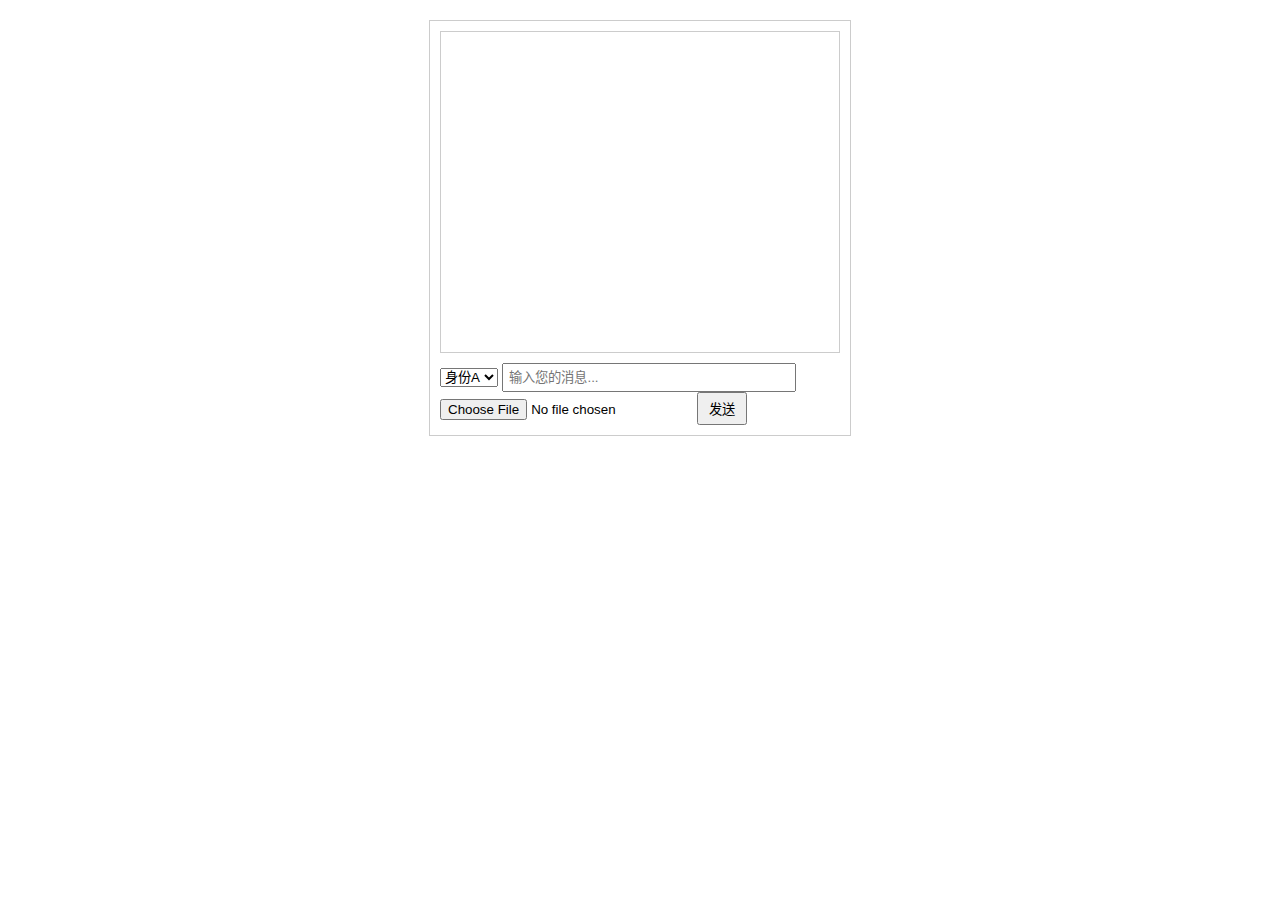
<file: index.html>
<!DOCTYPE html>
<html lang="zh-CN">
<head>
<meta charset="UTF-8">
<meta name="viewport" content="width=device-width, initial-scale=1.0">
<title>Web 聊天</title>
<link rel="stylesheet" href="styles.css">
</head>
<body>
<div class="chat-container" id="chatContainer">
  <div class="chat-box" id="chatBox"></div>
  <select id="identitySelect">
    <option value="A">身份A</option>
    <option value="B">身份B</option>
    <option value="C">身份C</option>
  </select>
  <input type="text" id="messageInput" placeholder="输入您的消息...">
  <input type="file" id="imageInput">
  <button onclick="sendMessage()">发送</button>
</div>
<script src="script.js"></script>
</body>
</html>
</file>
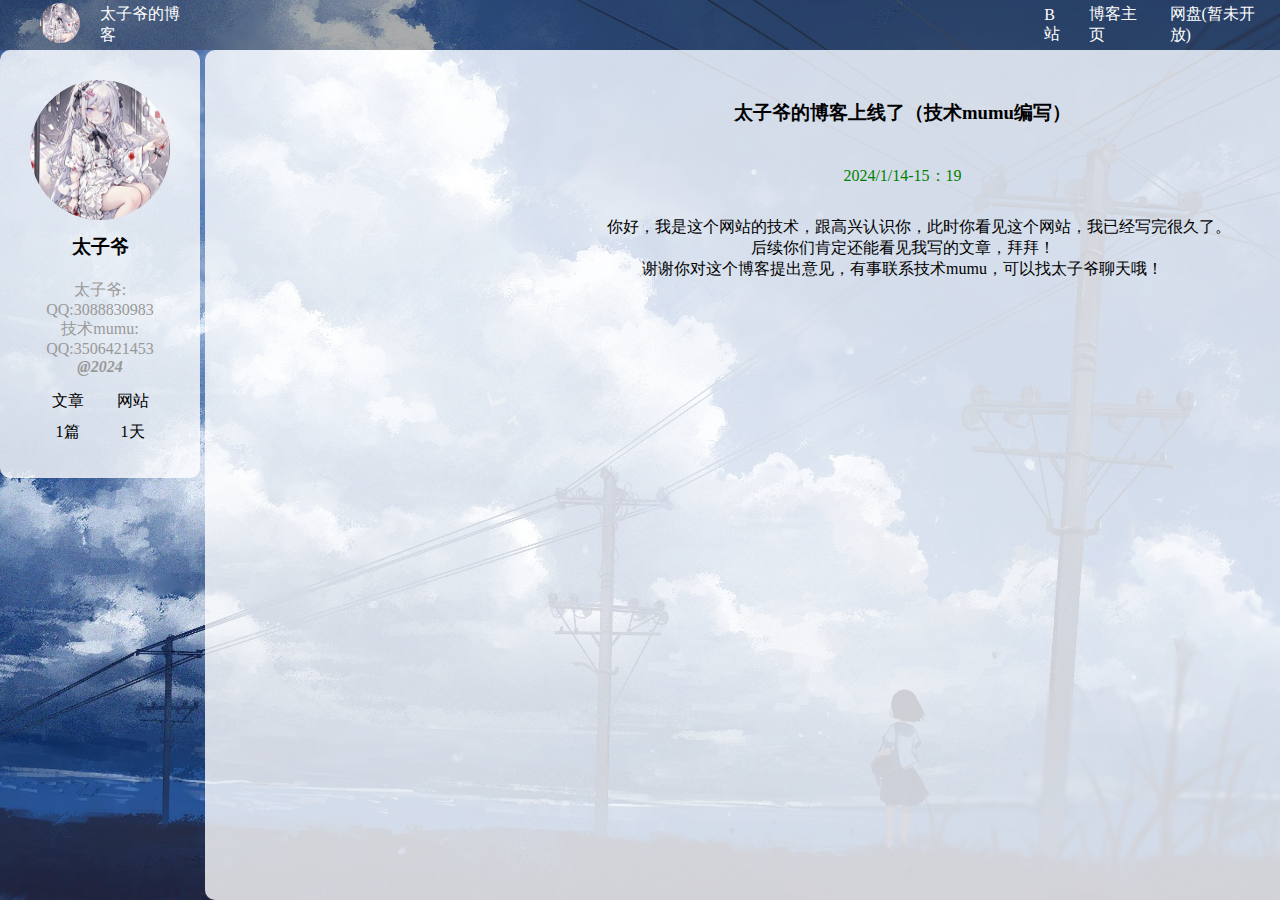
<file: home/blog_1.html>
<!DOCTYPE html>
<html lang="zh">
<head>
    <meta charset="UTF-8">
    <meta http-equiv="X-UA-Compatible" content="IE=edge">
    <meta name="viewport" content="width=device-width, initial-scale=1.0">
    <title>我的第一篇博客</title>
    <link rel="stylesheet" href="../css/common.css">
    <link rel="stylesheet" href="../css/blog_detail.css">
</head>
<body>
    <!-- 这是导航栏 -->
    <div class="nav">
        <label for="主页"></label>
        <a href="blog_list.html">
            <img src="../img/tx.jpg" alt="" id="主页">
        </a>
        <span>太子爷的博客</span>
        <div class="spacer"></div>
        <a href="https://space.bilibili.com/603695244?spm_id_from=333.337.0.0" target= "_blank">B站</a>
        <a href="../index.html">博客主页</a>
        <a>网盘(暂未开放)</a>
    </div>
     <div class="container">
        <!-- 左侧个人信息 -->
        <div class="left">
<div class="card">
    <img src="../img/tx.jpg" alt="">
    <h3>太子爷</h3>
    <a href="#">太子爷:<br>QQ:3088830983<br>技术mumu:<br>QQ:3506421453<i><br><b>@2024</b></i></a>
    <div class="counter">
        <span>文章</span>
        <span>网站</span>
    </div>
    <div class="counter">
        <span>1篇</span>
        <span>1天</span>
    </div>
</div>
        </div>
        <div class="right">
            <div class="blog-content">
                <!-- 博客标题 -->
                <h3>太子爷的博客上线了（技术mumu编写）</h3>
                <!-- 博客的时间 -->
                <div class="date">2024/1/14-15：19</div>
                <!-- 正文 -->
                <p align="center">
                    你好，我是这个网站的技术，跟高兴认识你，此时你看见这个网站，我已经写完很久了。<br>
                    后续你们肯定还能看见我写的文章，拜拜！<br>
                    谢谢你对这个博客提出意见，有事联系技术mumu，可以找太子爷聊天哦！
                </p>
             
            </div>
        </div>
    </div>
</body>
</html>
</file>
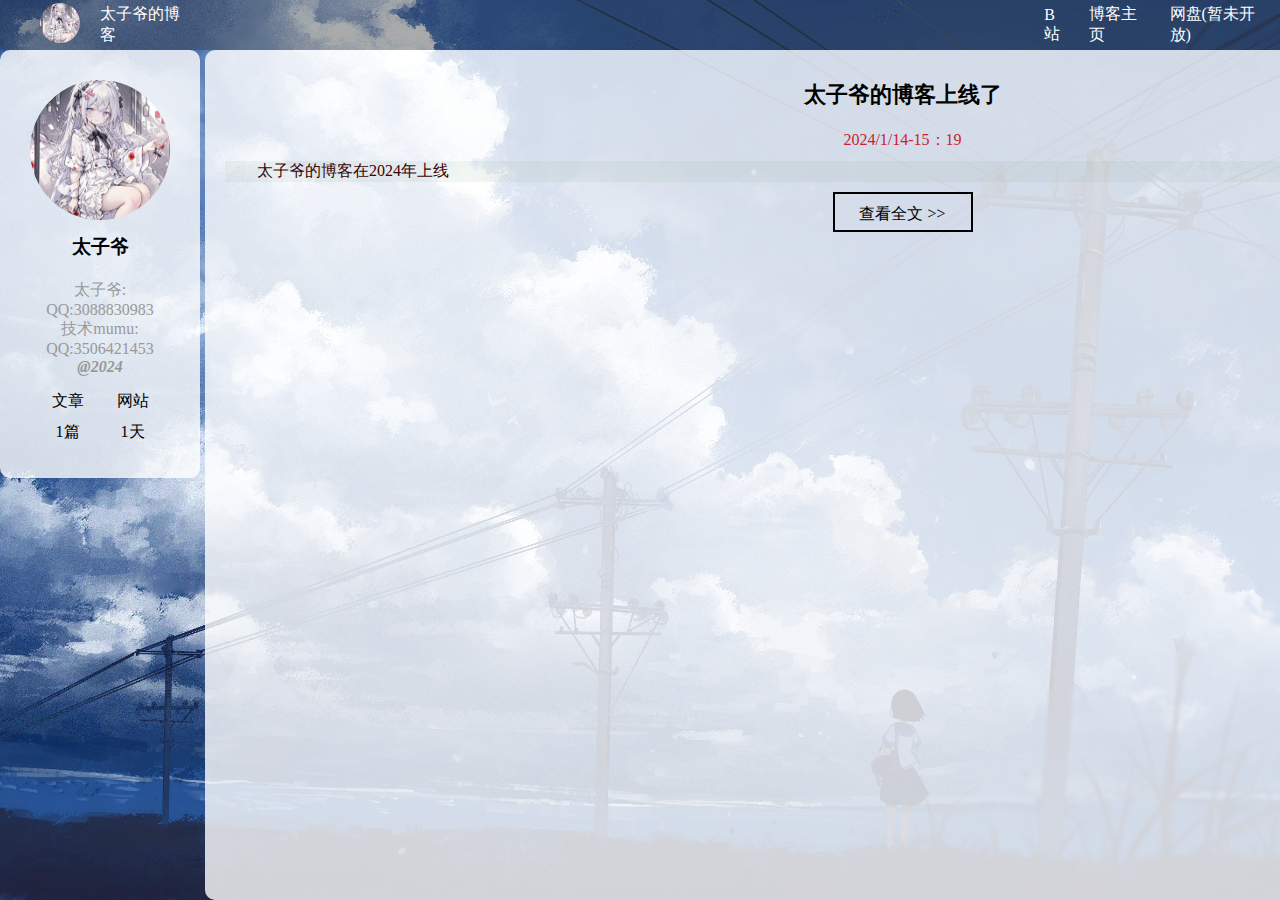
<file: home/blog_home.html>
<!DOCTYPE html>
<html lang="zh">
<head>
    <meta charset="UTF-8">
    <meta http-equiv="X-UA-Compatible" content="IE=edge">
    <meta name="viewport" content="width=device-width, initial-scale=1.0">
    <title>博客列表</title>
    <link rel="stylesheet" href="../css/common.css">
    <link rel="stylesheet" href="../css/blog_home.css">
</head>
<body>
    <div class="nav">
        <label for="主页"></label>
        <a href="blog_list.html">
            <img src="../img/tx.jpg" alt="" id="主页">
        </a>
        <span>太子爷的博客</span>
        <div class="spacer"></div>
        <a href="https://space.bilibili.com/603695244?spm_id_from=333.337.0.0" target= "_blank">B站</a>
        <a href="../index.html">博客主页</a>
        <a>网盘(暂未开放)</a>
    </div>
    <div class="container">
        <!-- 左侧个人信息 -->
        <div class="left">
<div class="card">
    <img src="../img/tx.jpg">
    <h3>太子爷</h3>
    <a href="#">太子爷:<br>QQ:3088830983<br>技术mumu:<br>QQ:3506421453<i><br><b>@2024</b></i></a>
    <div class="counter">
        <span>文章</span>
        <span>网站</span>
    </div>
    <div class="counter">
        <span>1篇</span>
        <span>1天</span>
    </div>
</div>
        </div>
        <!-- 右侧内容详情 -->
        <div class="right">
            <!--每个。blog都是一篇博客-->
            <div class="blog">
                <div class="title">
                    太子爷的博客上线了
                </div>
                <!-- 博客发布时间 -->
                <div class="date">
                    2024/1/14-15：19
                </div>
                <!-- 博客的摘要 -->
                <div class="desc">
                    太子爷的博客在2024年上线
                </div>
                <a href="blog_1.html">查看全文 &gt;&gt; </a>
            </div>
            
            </div>
        </div>
        </div>
    </div>
</body>
</html>
</file>
<file: styles.css>
body {
  font-family: Arial, sans-serif;
  margin: 0;
  padding: 0;
}

.chat-container {
  max-width: 400px;
  margin: 20px auto;
  border: 1px solid #ccc;
  padding: 10px;
}

.chat-box {
  height: 300px;
  overflow-y: scroll;
  border: 1px solid #ccc;
  margin-bottom: 10px;
  padding: 10px;
}

input[type="text"] {
  width: 70%;
  padding: 5px;
  margin-right: 5px;
}

button {
  padding: 5px 10px;
}
</file>
<file: css/common.css>
/* 去掉浏览器页面默认样式 */
*{
    margin: 0;
    padding: 0;
    box-sizing: border-box;
}
/* 给整个页面加上背景图 */
html, body{
    height: 100%;
}

body{
    background-image: url(../img/bg.jpg);
    background-repeat: no-repeat;
    background-position: center center;
    background-size: cover;

}

.nav{
    width: 100%;
    height: 50px;
    background-color: rgba(51,51,51,0.4);
    color: white;
    display: flex;
      /* 实现子元素垂直居中效果 */
    align-items: center;
}

.nav img{
    width: 40px;
    height: 40px;
    border-radius: 50%;

    margin-left: 30px;
    margin-right: 10px;
}

.nav .spacer{
    width: 70%;
}

.nav a{
    color: white;
    text-decoration: none;
    padding: 0 10px
}

/* 版心相关样式 */
.container{
    width: 1600px;
    height: calc(100% - 50px);

    margin: 0 auto;
    display: flex;
    justify-content: space-between;
}

.container .left{
    height: 100%;
    width: 200px;
}

.container .right{
    height: 100%; 
    width: 1395px;

    background-color: rgba(255,255,255,0.8); 
    border-radius: 10px;

    overflow: auto;
} 


.card{
    background-color: rgba(255,255,255,0.8);
    border-radius: 10px;

    /* 通过这里的内边距，就可以头像居中 */
    padding: 30px;
}

.card img{
    width: 140px;
    height: 140px;
    border-radius: 50%;
}

.card h3{
    text-align: center;
    padding: 10px;
}

.card a{
     /* a 默认是行内元素. 行内元素的很多边距不生效. 为了简单起见, 直接设为块级元素. */
     display: block;
     text-align: center;
     text-decoration: none;
     color: #999;
     padding: 10px;
}

.card .counter{
    display: flex;
    justify-content: space-around;
    padding: 5px;
}
</file>
<file: css/blog_detail.css>
/* 给博客详情页使用的样式文件 */

html, body {
    height: 100%;
}

body {
    background-image: url(../img/bg.jpg);
    background-repeat: no-repeat;
    background-position: center center;
    background-size: cover;
}
.blog-content {
    padding: 30px;
}

.blog-content h3 {
    text-align: center;
    padding: 20px 0;
}

.blog-content .date {
    text-align: center;
    color: rgb(0, 128, 0);
    padding: 20px 0;
}

.blog-content p {
    text-indent: 2em;
    padding: 10px 0;
}
</file>
<file: css/blog_home.css>
html, body {
    height: 100%;
}

body {
    background-image: url(../img/bg.jpg);
    background-repeat: no-repeat;
    background-position: center center;
    background-size: cover;
}
/* 博客列表相关样式 */
.blog {
    width: 100%;
    padding: 20px;
}

.blog .title {
    text-align: center;
    font-size: 22px;
    font-weight: bold;
    padding: 10px 0;
}

.blog .date {
    text-align: center;
    color: rgb(201, 29, 52);
    padding: 10px 0;
}

.blog .desc {
    text-indent: 2em;
    background-color: rgba(134, 169, 139, 0.1);
    color: rgb(55, 4, 4);
}

.blog a {
    display: block;
    width: 140px;
    height: 40px;
    margin: 10px auto;
    border: 2px black solid;

    color: black;
    line-height: 40px;
    text-align: center;
    text-decoration: none;

    transition: all 0.5s;
}

.blog a:hover {
    background: #333;
    color: #fff;
}
</file>
